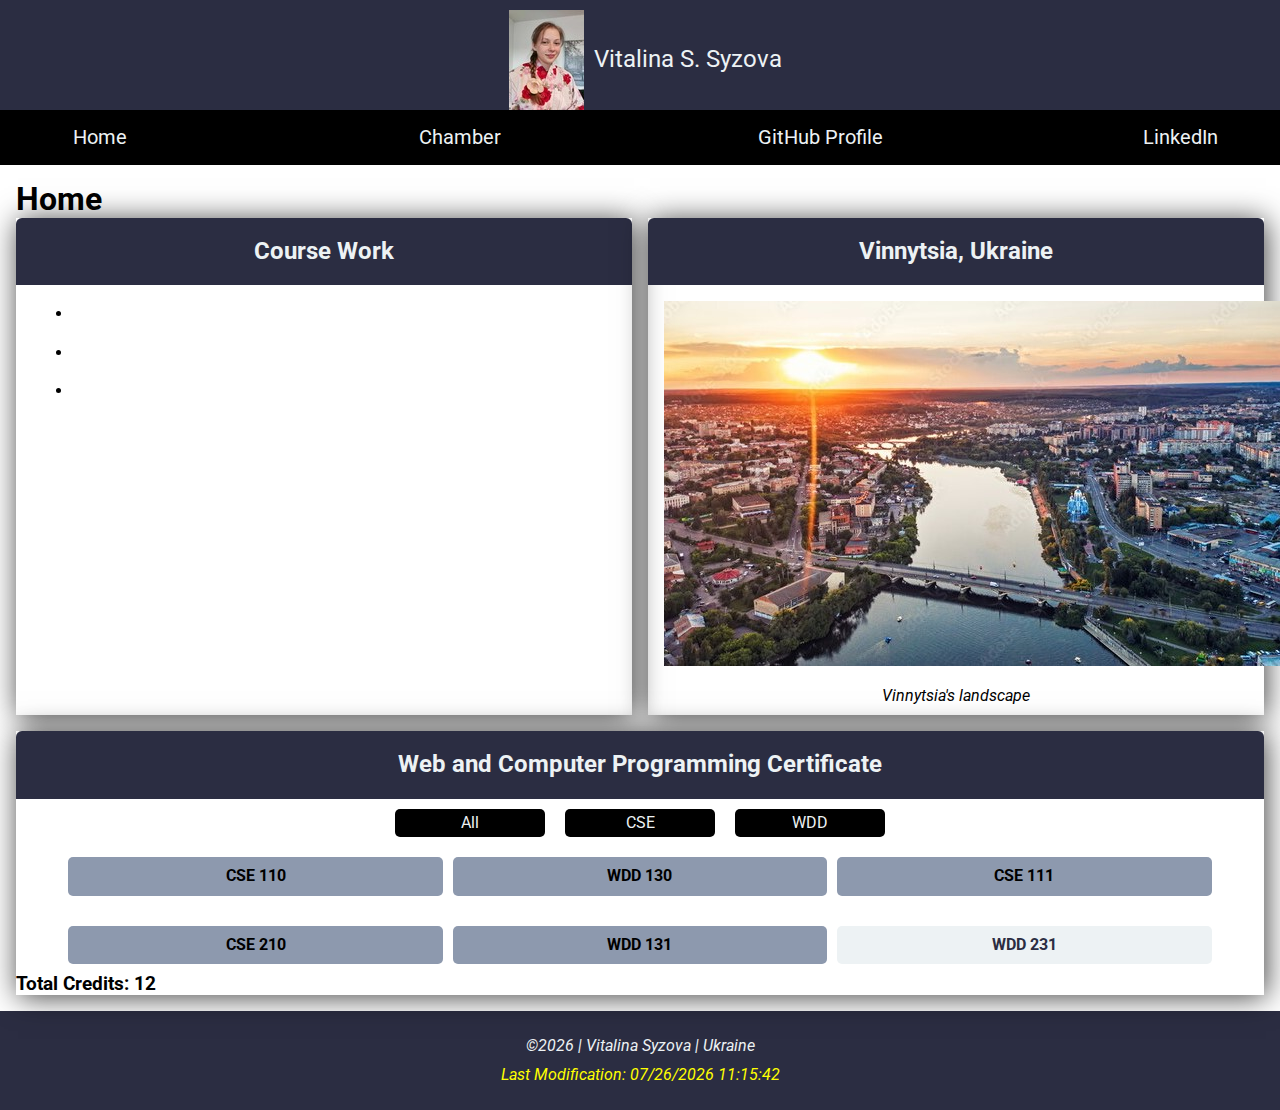
<file: index.html>
<!DOCTYPE html>
<html lang="en">
<head>
    <meta charset="UTF-8">
    <meta name="viewport" content="width=device-width, initial-scale=1.0">
    <meta name="description" content="WDD 231 - Course Home Page">
    <meta name="author" content="Vitalina Syzova">
    <meta property="og:title" content="Course Home Page">
    <meta property="og:type" content="website">
    <meta property="og:image" content="https://upload.wikimedia.org/wikipedia/commons/e/e5/Water_tower_%28belfry%29.jpg">
    <meta property="og:url" content="https://quka-cide.github.io/wdd231/
    ">
    <title>Course Home Page</title>
    <link rel="preconnect" href="https://fonts.googleapis.com">
    <link rel="preconnect" href="https://fonts.gstatic.com" crossorigin>
    <link href="https://fonts.googleapis.com/css2?family=Roboto:ital,wght@0,100..900;1,100..900&display=swap" rel="stylesheet">
    <link rel="stylesheet" href="./styles/normalize.css">
    <link rel="stylesheet" href="./styles/small.css">
    <link rel="stylesheet" href="./styles/larger.css">
    <link rel="icon" href="favicon.ico">
    <script src="./scripts/course.js" defer></script>
    <script src="./scripts/date.js" defer></script>
    <script src="./scripts/navigation.js" defer></script>
</head>
<body>
    <header>
        <div class="logo">
            <img src="./images/my_image.jpg" alt="Vitalina Syzova's photo">
            <span>Vitalina S. Syzova</span>
        </div>
            <button id="menu" aria-label="Open menu"></button>
        <nav>
            <ul class="navigation">
                <li><a href="index.html">Home</a></li>
                <li><a href="#">Chamber</a></li>
                <li><a href="https://github.com/quka-cide">GitHub Profile</a></li>
                <li><a href="https://www.linkedin.com/in/vitalina-sizova/">LinkedIn</a></li>
            </ul>
        </nav>
    </header>
    <main>
        <h1>Home</h1>
        <div class="grid">
            <section>
                <h2>Course Work</h2>
                <ul>
                    <li></li>
                    <li></li>
                    <li></li>
                </ul>
            </section>
            <section>
                <h2>Vinnytsia, Ukraine</h2>
                <picture>
                    <source media="(min-width:650px)" srcset="./images/vinnytsia.jpg">
                    <source media="(min-width:465px)" srcset="./images/vinnytsia_small.webp">
                    <img src="./images/vinnytsia.jpg" alt="Vinnytsia's landscape" style="width:auto;">
                </picture>
                <p>Vinnytsia's landscape</p>
            </section>
            <section>
                <h2>Web and Computer Programming Certificate</h2>
                <div class="buttons">
                    <button class="choice_btn" id="all">All</button>
                    <button class="choice_btn" id="cse">CSE</button>
                    <button class="choice_btn" id="wdd">WDD</button>
                </div>
                <div id="courses"></div>
                <h3 id="total_credits">Total Credits: 0</h3>
                <dialog id="course_details"></dialog>
            </section>
        </div>
    </main>
        <footer>
            <p>&copy;<span id="currentyear"></span> | Vitalina Syzova | Ukraine</p>
            <p id="lastModified"></p>
        </footer>
</body>
</html>
</file>
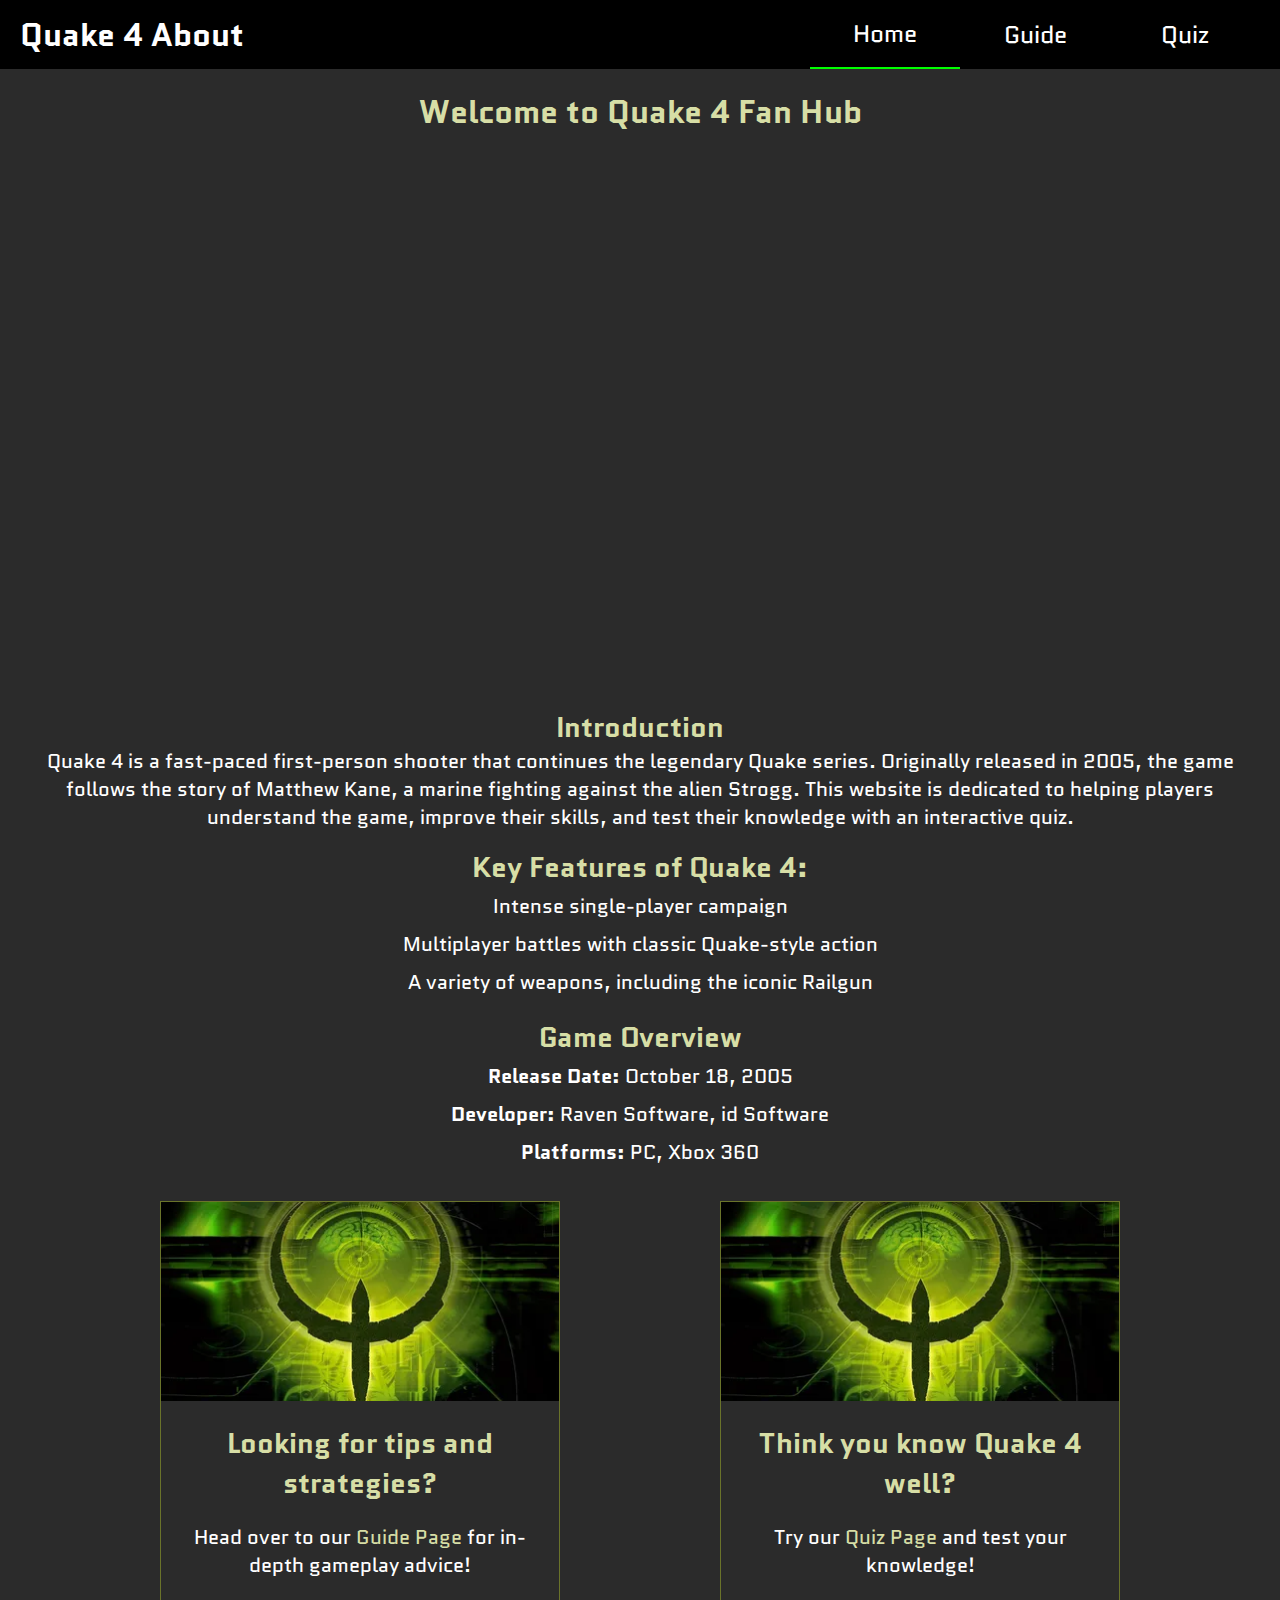
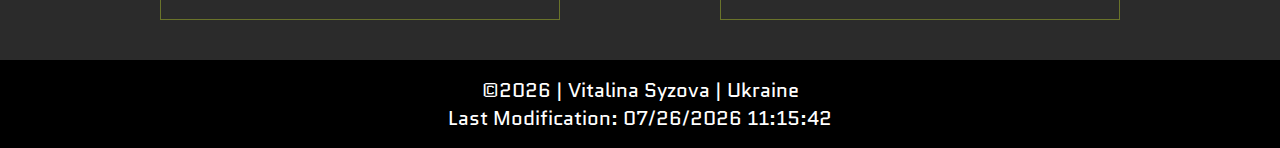
<file: project/index.html>
<!DOCTYPE html>
<html lang="en">
<head>
    <meta charset="UTF-8">
    <meta name="viewport" content="width=device-width, initial-scale=1.0">
    <meta name="description" content="WDD 231 | Final project Home page">
    <meta name="author" content="Vitalina Syzova">
    <meta property="og:title" content="Quake4 About">
    <meta property="og:type" content="website">
    <meta property="og:image" content="./image/quake4logo.webp">
    <meta property="og:url" content="https://quka-cide.github.io/wdd231/project/index.html">
    <title>Quake4 About</title>
    <link rel="icon" href="./images/favicon.ico">
    <link rel="preconnect" href="https://fonts.googleapis.com">
    <link rel="preconnect" href="https://fonts.gstatic.com" crossorigin>   
    <link href="https://fonts.googleapis.com/css2?family=Quantico:ital,wght@0,400;0,700;1,400;1,700&display=swap" rel="stylesheet">
    <link rel="stylesheet" href="./styles/index.css">
</head>
<body>
    <header>
        <h1>Quake 4 About</h1>
        <button id="menu"></button>
        <nav>
            <ul class="navigation">
                <li class="active"><a href="index.html">Home</a></li>
                <li><a href="guide.html">Guide</a></li>
                <li><a href="quiz.html">Quiz</a></li>
            </ul>
        </nav>
    </header>
    <main>
        <h2>Welcome to Quake 4 Fan Hub</h2>
        <iframe width="560" height="315" src="https://www.youtube-nocookie.com/embed/jHkjMqZJGuU?si=z0nY_CAEqLxWj4Zl" loading="lazy" title="YouTube video player" allow="accelerometer; autoplay; clipboard-write; encrypted-media; gyroscope; picture-in-picture; web-share" referrerpolicy="strict-origin-when-cross-origin" allowfullscreen></iframe>
            <h3>Introduction</h3>
            <p>Quake 4 is a fast-paced first-person shooter that continues the legendary Quake series. Originally released in 2005, the game follows the story of Matthew Kane, a marine fighting against the alien Strogg. This website is dedicated to helping players understand the game, improve their skills, and test their knowledge with an interactive quiz.</p>
        <h3> Key Features of Quake 4:</h3>
        <ul>
            <li>Intense single-player campaign</li>
            <li>Multiplayer battles with classic Quake-style action</li>
            <li>A variety of weapons, including the iconic Railgun</li>
        </ul>
        <h3>Game Overview</h3>
        <ul>
            <li><span class="label">Release Date:</span> October 18, 2005</li>
            <li><span class="label">Developer:</span> Raven Software, id Software</li>
            <li><span class="label">Platforms:</span> PC, Xbox 360</li>
            <li></li>
        </ul>
        <div class="cards">
            <div class="card">
                <img src="./images/quake4logo.webp" alt="quake 4 logo">
                <h3>Looking for tips and strategies?</h3>
                <p>Head over to our <a href="guide.html">Guide Page</a> for in-depth gameplay advice!</p>
            </div>
            <div class="card">
                <img src="./images/quake4logo.webp" alt="quake 4 logo">
                <h3>Think you know Quake 4 well?</h3>
                <p>Try our <a href="quiz.html">Quiz Page</a> and test your knowledge!</p>
            </div>
        </div>
    </main>
    <footer>
        <p>&copy;<span id="currentyear"></span> | Vitalina Syzova | Ukraine</p>
        <p id="lastModified"></p>
    </footer>
    <script src="./scripts/index.js"></script>
</body>
</html>
</file>
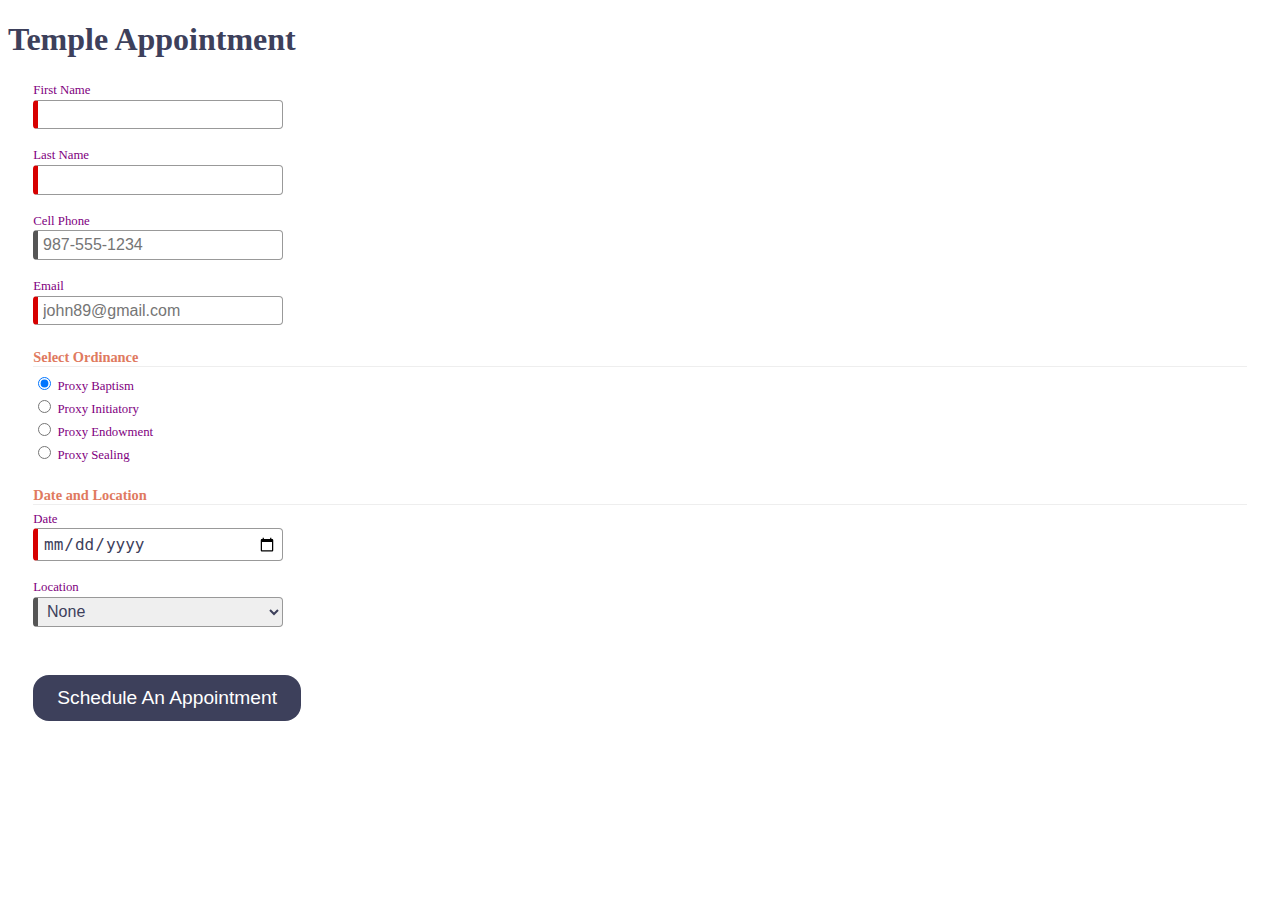
<file: week04/startHere/index.html>
<!DOCTYPE html>
<html lang="en">

<head>
  <meta charset="UTF-8">
  <meta name="viewport" content="width=device-width, initial-scale=1.0">
  <meta name="description" content="Web Lab Start File">
  <meta name="author" content="Paul Cheney">

  <link rel="stylesheet" href="styles/small.css">
  <link rel="stylesheet" href="styles/large.css">

  <title>Web Lab Start File</title>
</head>

<body>

  <main>
    <h1>Temple Appointment</h1>

    <form method="GET" action="thanks.html" class="designOne">
      <label>First Name <input type="text" name="first" required autocomplete="given-name" title="Your First Name"></label>
        <label>Last Name <input type="text" name="last" required autocomplete="family-name" title="Your Last Name"></label>
        <label>Cell Phone <input type="tel" name="phone"  autocomplete="tel" title="A Phone Number with dashes" placeholder="987-555-1234" ></label>
        <label>Email <input type="email" name="email" required placeholder="john89@gmail.com"  title="Your Email" autocomplete="email"></label>
  

        <h3>Select Ordinance</h3>
        <label><input type="radio" name="ordinance" value="Baptism" checked> Proxy Baptism</label>
        <label><input type="radio" name="ordinance" value="Initiatory"> Proxy Initiatory</label>
        <label><input type="radio" name="ordinance" value="Endowment"> Proxy Endowment</label>
        <label><input type="radio" name="ordinance" value="Sealing"> Proxy Sealing</label>

        
        <h3>Date and Location</h3>
        <label>Date <input type="date" name="date" required></label>

        <label>Location
          <select name="location" required>
            <option value="">None</option>
            <option value="Payson">Payson</option>
            <option value="Orem">Orem</option>
            <option value="Provo City Center">Provo City Center</option>
        </label>

        <input type="submit" value="Schedule An Appointment">
    </form>

    
  </main>

</body>
</html>
</file>
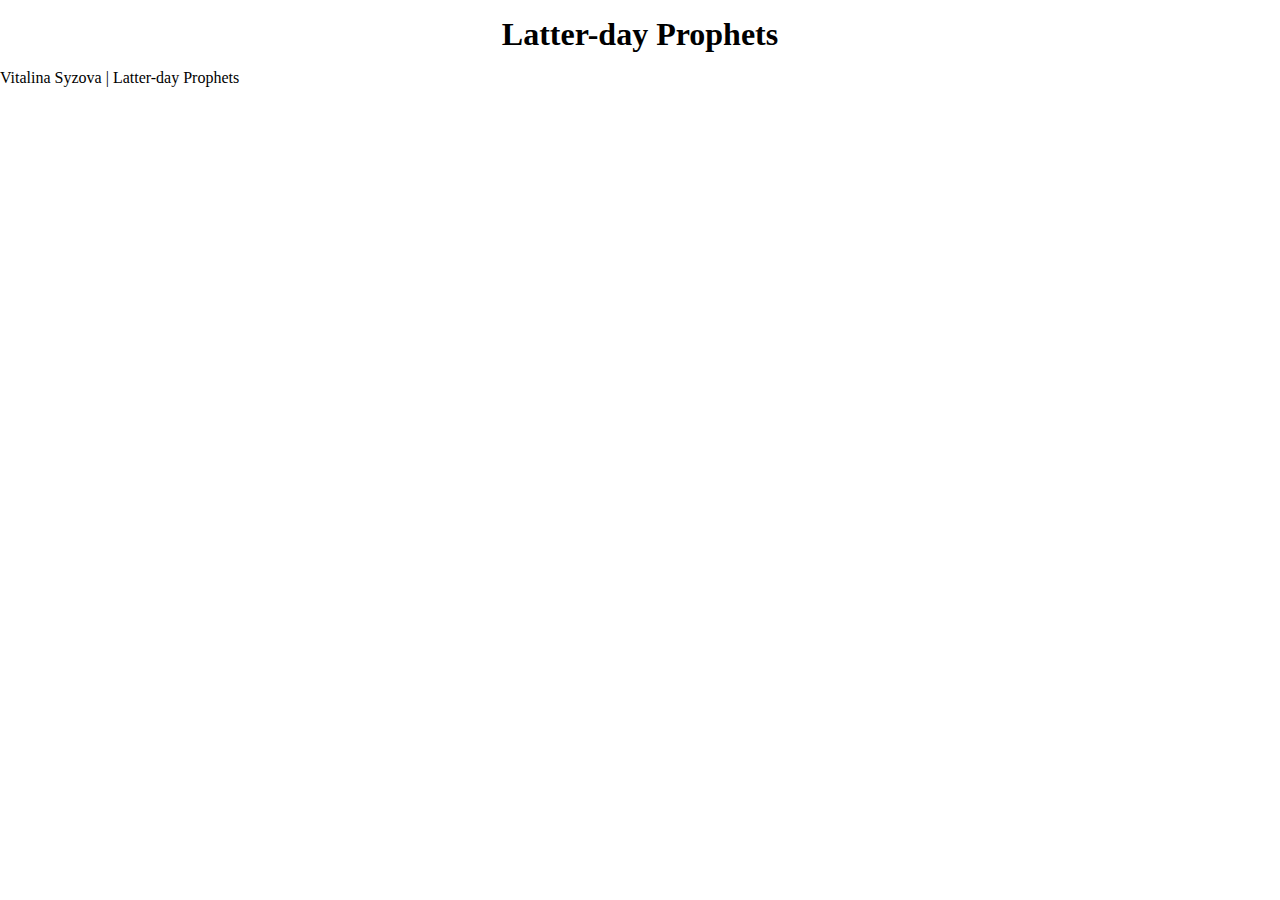
<file: prophets.html>
<!DOCTYPE html>
<html lang="en">
<head>
    <meta charset="UTF-8">
    <meta name="viewport" content="width=device-width, initial-scale=1.0">
    <title>Latter-Day Prophets</title>
    <link rel="stylesheet" href="./styles/prophets.css">
</head>
<body>
    <header>
        <h1>Latter-day Prophets</h1>
      </header>
      <main>
        <div id="cards"></div>
      </main>
      <footer>
        Vitalina Syzova | Latter-day Prophets
      </footer>
      <script src="./scripts/prophets.js"></script>
</body>
</html>
</file>
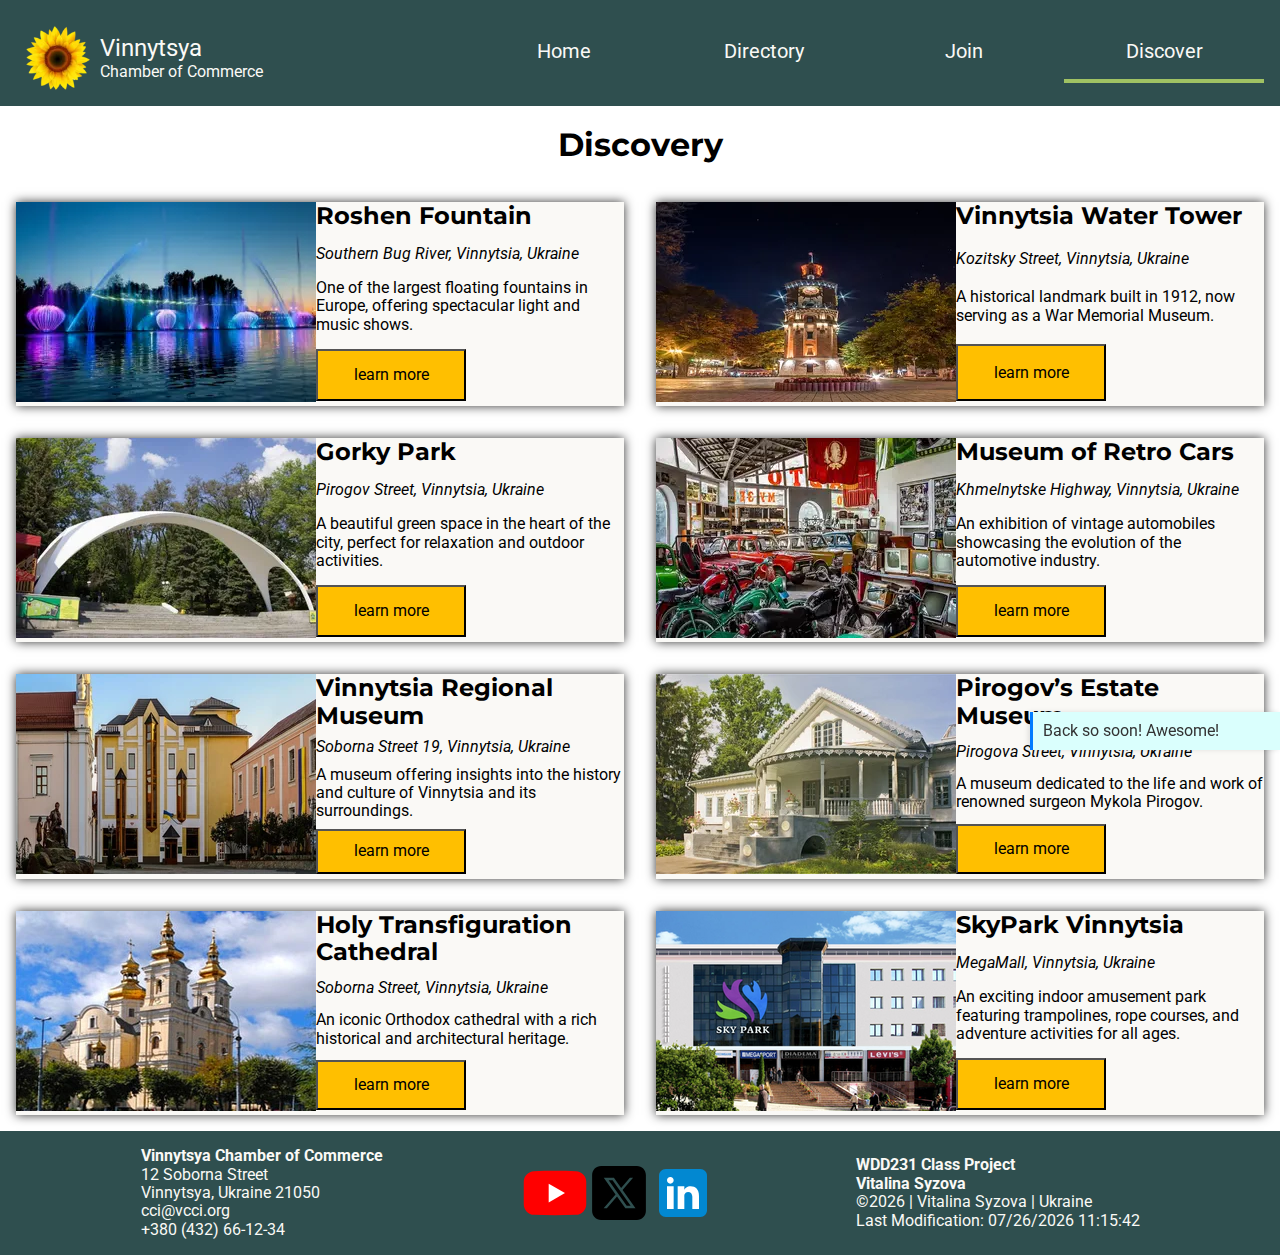
<file: chamber/discover.html>
<!DOCTYPE html>
<html lang="en">
<head>
    <meta charset="UTF-8">
    <meta name="viewport" content="width=device-width, initial-scale=1.0">
    <meta name="description" content="WDD 231 | Chamber Home Page">
    <meta name="author" content="Vitalina Syzova">
    <meta property="og:title" content="Chamber of Commerce Home page">
    <meta property="og:type" content="website">
    <meta property="og:image" content="https://media.istockphoto.com/id/171299542/photo/a-chamber-of-commerce-grave-style-sign.jpg?s=612x612&w=0&k=20&c=YtxMrhuG8-2vYP1sNPR72WZgdbgIcpU3IdLcVrImfz0=">
    <meta property="og:url" content="https://quka-cide.github.io/wdd231/chamber/index.html">
    <title>Chamber of Commerce Home Page</title>
    <link rel="icon" href="./images/favicon.ico">
    <link rel="preconnect" href="https://fonts.googleapis.com">
    <link rel="preconnect" href="https://fonts.gstatic.com" crossorigin>
    <link href="https://fonts.googleapis.com/css2?family=Montserrat:ital,wght@0,100..900;1,100..900&family=Roboto:ital,wght@0,100..900;1,100..900&display=swap" rel="stylesheet">
    <link rel="stylesheet" href="./styles/normalize.css">
    <link rel="stylesheet" href="./styles/default.css">
    <link rel="stylesheet" href="./styles/discover.css">
    <script src="./scripts/default.js" defer></script>
    <script src="./scripts/discover.js" defer></script>
</head>
<body>
    <header>
        <div class="logo">
            <img src="./images/sun_flower_logo.webp" alt="logo image">
            <div class="name">
                <div class="title">Vinnytsya</div>
                <div>Chamber of Commerce</div>
            </div>
        </div>
        <button id="menu" aria-label="Open menu"></button>
        <nav id="navigation">
            <ul class="nav_links">
                <li><a href="index.html">Home</a></li>
                <li><a href="directory.html">Directory</a></li>
                <li><a href="join.html">Join</a></li>
                <li class="active"><a href="discover.html">Discover</a></li>
            </ul>
        </nav>
    </header>
    <main>
        <h1>Discovery</h1>
        <div id="cards"></div>
        <aside id="sidebar-message" class="sidebar"></aside>
    </main>
    <footer>
        <div>
            <p class="">Vinnytsya Chamber of Commerce</p>
            <p>12 Soborna Street<br>
                Vinnytsya, Ukraine 21050</p>
            <p>cci@vcci.org</p>
            <p>+380 (432) 66-12-34</p>
        </div>
        <div class="social-icons">
            <img src="./images/youtube_logo_icon.svg" alt="YouTube" width="64" height="64">
            <img src="./images/icon-twitter.svg" alt="Twitter" width="64" height="64">
            <img src="./images/icon-linkedin.svg" alt="LinkedIn" width="64" height="64">
        </div>
        <div>
            <div class="project-info">
                <p>WDD231 Class Project<br>
                Vitalina Syzova</p>
            </div>
            <p>&copy;<span id="currentyear"></span> | Vitalina Syzova | Ukraine</p>
            <p id="lastModified"></p>
        </div>
    </footer>
</body>
</html>
</file>
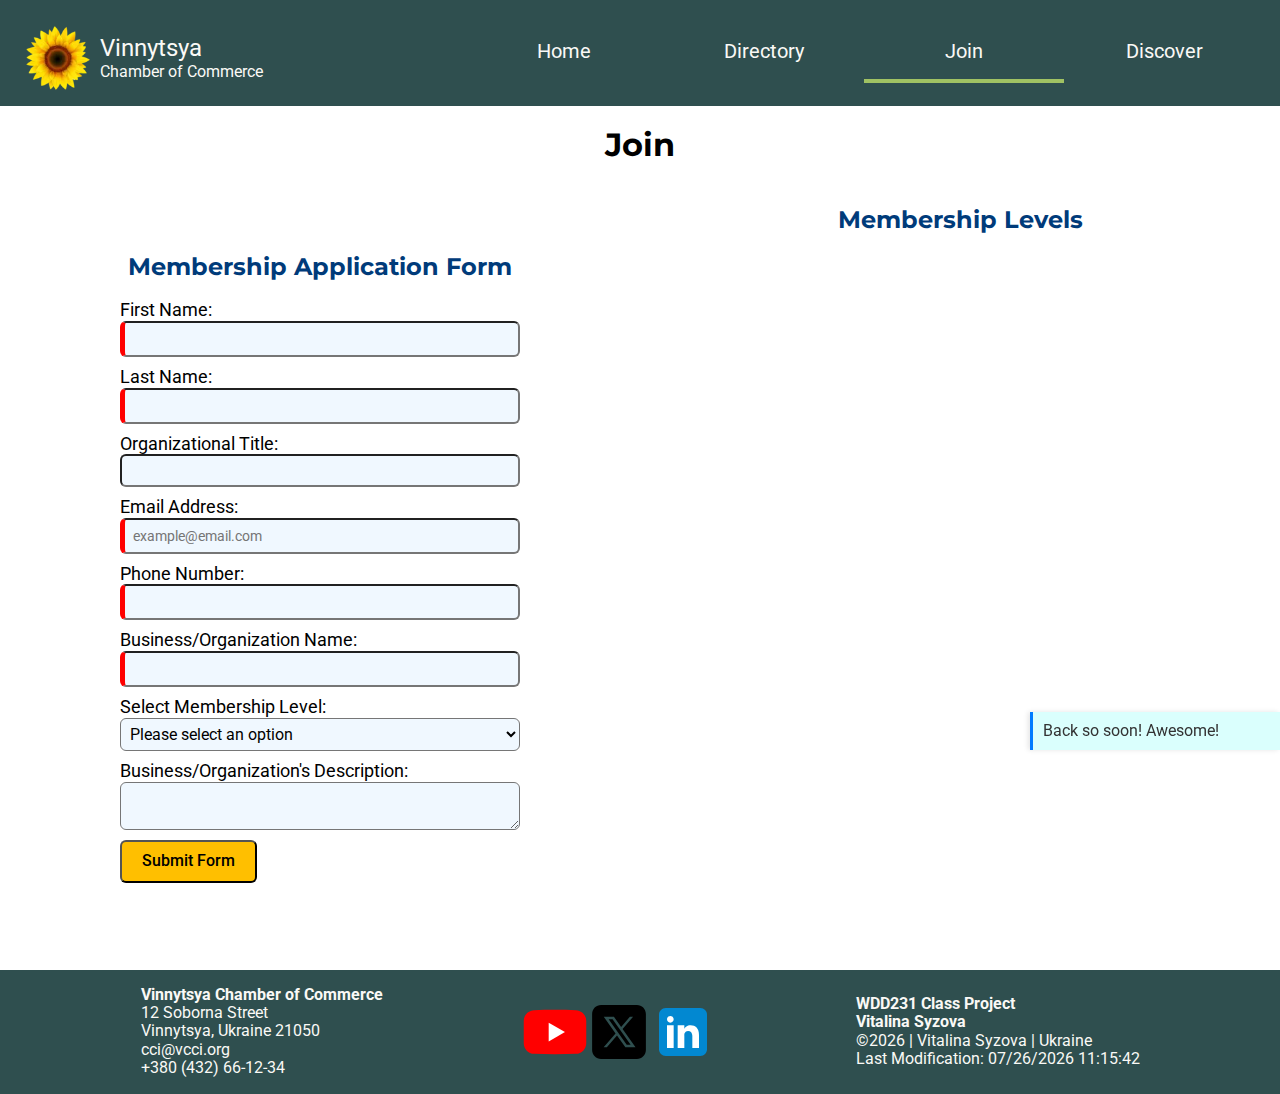
<file: chamber/join.html>
<!DOCTYPE html>
<html lang="en">
<head>
    <meta charset="UTF-8">
    <meta name="viewport" content="width=device-width, initial-scale=1.0">
    <meta name="description" content="WDD 231 | Chamber Join Page">
    <meta name="author" content="Vitalina Syzova">
    <meta property="og:title" content="Chamber of Commerce Join page">
    <meta property="og:type" content="website">
    <meta property="og:image" content="https://media.istockphoto.com/id/171299542/photo/a-chamber-of-commerce-grave-style-sign.jpg?s=612x612&w=0&k=20&c=YtxMrhuG8-2vYP1sNPR72WZgdbgIcpU3IdLcVrImfz0=">
    <meta property="og:url" content="https://quka-cide.github.io/wdd231/chamber/join.html">
    <title>Chamber of Commerce Join Page</title>
    <link rel="icon" href="./images/favicon.ico">
    <link rel="preconnect" href="https://fonts.googleapis.com">
    <link rel="preconnect" href="https://fonts.gstatic.com" crossorigin>
    <link href="https://fonts.googleapis.com/css2?family=Montserrat:ital,wght@0,100..900;1,100..900&family=Roboto:ital,wght@0,100..900;1,100..900&display=swap" rel="stylesheet">
    <link rel="stylesheet" href="./styles/normalize.css">
    <link rel="stylesheet" href="./styles/default.css">
    <link rel="stylesheet" href="./styles/join.css">
    <script src="./scripts/default.js" defer></script>
    <script src="./scripts/join.js" defer></script>
</head>
<body>
    <header>
        <div class="logo">
            <img src="./images/sun_flower_logo.webp" alt="logo image">
            <div class="name">
                <div class="title">Vinnytsya</div>
                <div>Chamber of Commerce</div>
            </div>
        </div>
        <button id="menu" aria-label="Open menu"></button>
        <nav id="navigation">
            <ul class="nav_links">
                <li><a href="index.html">Home</a></li>
                <li><a href="directory.html">Directory</a></li>
                <li class="active"><a href="join.html">Join</a></li>
                <li><a href="discover.html">Discover</a></li>
            </ul>
        </nav>
    </header>
    <main>
        <h1>Join</h1>
        <div class="form_container">
            <h2>Membership Application Form</h2>
            <form id='join_form' action="thankyou.html" method="GET">
                <label for="fname">First Name:</label>
                <input type="text" id="fname" name="fname" title="Enter your first name" required autocomplete="given-name" />   
                <label for="lname">Last Name:</label>
                <input type="text" id="lname" name="lname" title="Enter your last name" required autocomplete="family-name" />
                <label for="orgtitle">Organizational Title:</label>
                <input type="text" id="orgtitle" name="organizationTitle" title="Enter your organizational title (only letters, hyphens, and spaces, minimum 7 characters)" autocomplete="organization-title" pattern="^[A-Za-z\- ]{7,}$" />
                <label for="email">Email Address:</label>
                <input type="email" id="email" name="email" title="Enter your email address" required autocomplete="email" placeholder="example@email.com" />
                <label for="phone">Phone Number:</label>
                <input type="tel" id="phone" name="phone" title="Enter your mobile phone number" required autocomplete="tel" />
                <label for="org-name">Business/Organization Name:</label>
                <input type="text" id="org-name" name="organizationName" title="Enter the name of your business or organization" autocomplete="organization" required />
                <label for="membership-level">Select Membership Level:</label>
                <select id="membership-level" name="membershipLevel" required>
                    <option value="" selected>Please select an option</option>
                    <option value="NP">NP Membership (Non-Profit, No Fee)</option>
                    <option value="Bronze">Bronze Membership</option>
                    <option value="Silver">Silver Membership</option>
                    <option value="Gold">Gold Membership</option>
                </select>
                <label for="desc">Business/Organization's Description:</label>
                <textarea name="description" id="desc" title="Enter your business/organization's description"></textarea>
                <input type="hidden" id="timestamp" name="timestamp" value="" />
                <button type="submit" id="submit-button">Submit Form</button>
            </form>
        </div>
        
        <div class="membership-cards">
            <h2>Membership Levels</h2>
            <div class="card">
              <h3>NP Membership</h3>
              <p>Non-Profit, No Fee</p>
              <button class="open-dialog" data-dialog="np-dialog">More Info</button>
            </div>
            <div class="card">
              <h3>Bronze Membership</h3>
              <p>Basic level with minimal perks</p>
              <button class="open-dialog" data-dialog="bronze-dialog">More Info</button>
            </div>
            <div class="card">
              <h3>Silver Membership</h3>
              <p>Intermediate level with extra benefits</p>
              <button class="open-dialog" data-dialog="silver-dialog">More Info</button>
            </div>
            <div class="card">
              <h3>Gold Membership</h3>
              <p>Premium level with all benefits</p>
              <button class="open-dialog" data-dialog="gold-dialog">More Info</button>
            </div>
        </div>
        <dialog id="np-dialog">
          <h2>NP Membership Benefits</h2>
          <ul>
            <li>Access to community events</li>
            <li>Listing on the website</li>
            <li>Monthly newsletter</li>
            <li>No cost for membership</li>
          </ul>
          <button class="close-dialog">Close</button>
        </dialog>
        <dialog id="bronze-dialog">
          <h2>Bronze Membership Benefits</h2>
          <ul>
            <li>Access to all community events</li>
            <li>Spotlight position on homepage</li>
            <li>Discounts on event tickets</li>
            <li>Training session access</li>
          </ul>
          <button class="close-dialog">Close</button>
        </dialog>
        <dialog id="silver-dialog">
          <h2>Silver Membership Benefits</h2>
          <ul>
            <li>Access to all community events</li>
            <li>Spotlight position on homepage</li>
            <li>Discounts on event tickets</li>
            <li>Exclusive training and workshops</li>
            <li>Featured spot in monthly newsletter</li>
          </ul>
          <button class="close-dialog">Close</button>
        </dialog>
        <dialog id="gold-dialog">
          <h2>Gold Membership Benefits</h2>
          <ul>
            <li>Access to all community events</li>
            <li>Prime spotlight position on homepage</li>
            <li>Exclusive event and training invitations</li>
            <li>Discounts on premium event tickets</li>
            <li>Monthly featured profile on homepage</li>
          </ul>
          <button class="close-dialog">Close</button>
        </dialog>
        <aside id="sidebar-message" class="sidebar"></aside>
    </main>
    <footer>
        <div>
            <p class="">Vinnytsya Chamber of Commerce</p>
            <p>12 Soborna Street<br>
                Vinnytsya, Ukraine 21050</p>
            <p>cci@vcci.org</p>
            <p>+380 (432) 66-12-34</p>
        </div>
        <div class="social-icons">
            <img src="./images/youtube_logo_icon.svg" alt="YouTube" width="64" height="64">
            <img src="./images/icon-twitter.svg" alt="Twitter" width="64" height="64">
            <img src="./images/icon-linkedin.svg" alt="LinkedIn" width="64" height="64">
        </div>
        <div>
            <div class="project-info">
                <p>WDD231 Class Project<br>
                Vitalina Syzova</p>
            </div>
            <p>&copy;<span id="currentyear"></span> | Vitalina Syzova | Ukraine</p>
            <p id="lastModified"></p>
        </div>
    </footer>
</body>
</html>
</file>
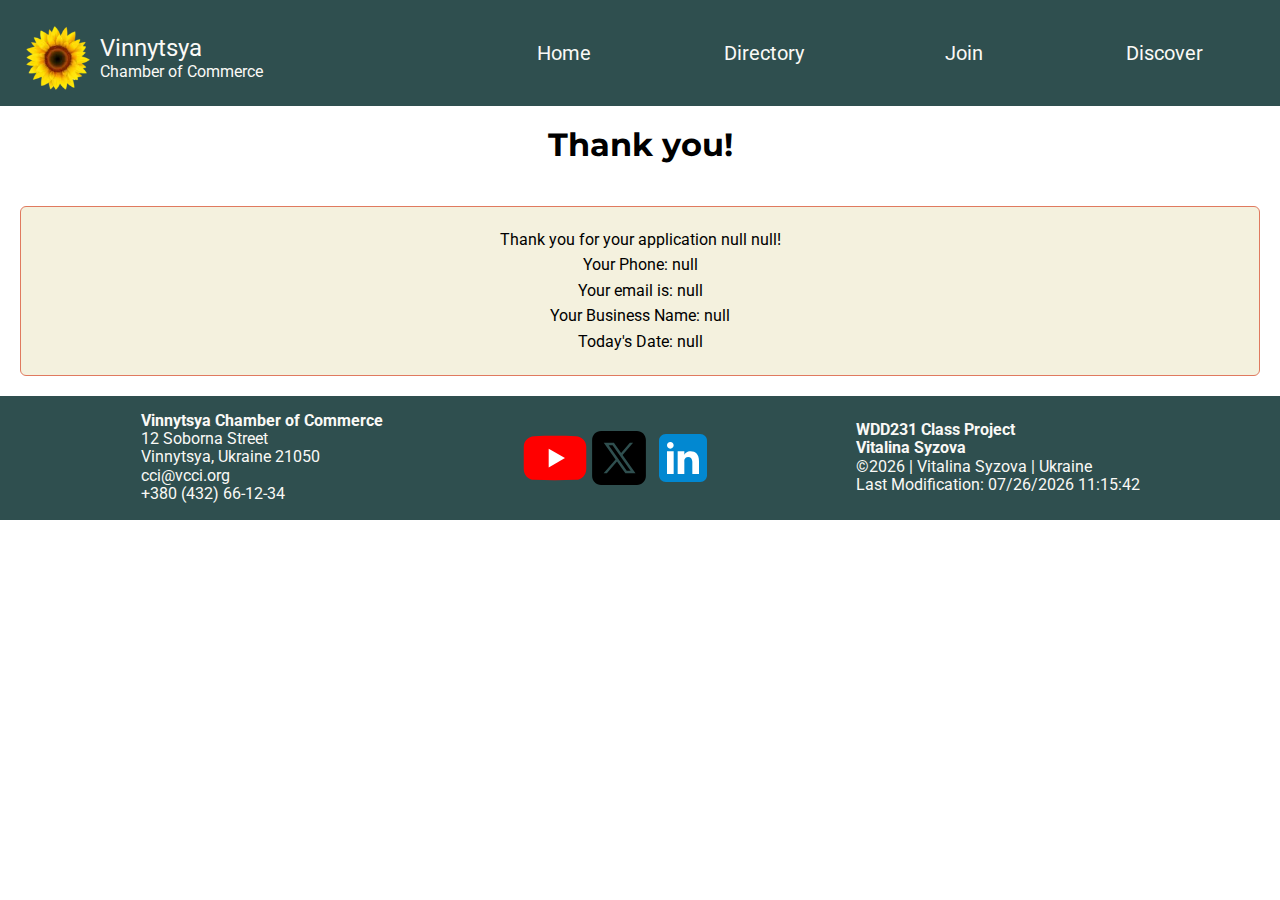
<file: chamber/thankyou.html>
<!DOCTYPE html>
<html lang="en">
<head>
    <meta charset="UTF-8">
    <meta name="viewport" content="width=device-width, initial-scale=1.0">
    <meta name="description" content="WDD 231 | Chamber Thanks Page">
    <meta name="author" content="Vitalina Syzova">
    <meta property="og:title" content="Chamber of Commerce Thanks page">
    <meta property="og:type" content="website">
    <meta property="og:image" content="https://media.istockphoto.com/id/171299542/photo/a-chamber-of-commerce-grave-style-sign.jpg?s=612x612&w=0&k=20&c=YtxMrhuG8-2vYP1sNPR72WZgdbgIcpU3IdLcVrImfz0=">
    <meta property="og:url" content="https://quka-cide.github.io/wdd231/chamber/index.html">
    <title>Chamber of Commerce Thanks Page</title>
    <link rel="icon" href="./images/favicon.ico">
    <link rel="preconnect" href="https://fonts.googleapis.com">
    <link rel="preconnect" href="https://fonts.gstatic.com" crossorigin>
    <link href="https://fonts.googleapis.com/css2?family=Montserrat:ital,wght@0,100..900;1,100..900&family=Roboto:ital,wght@0,100..900;1,100..900&display=swap" rel="stylesheet">
    <link rel="stylesheet" href="./styles/normalize.css">
    <link rel="stylesheet" href="./styles/default.css">
    <link rel="stylesheet" href="./styles/join.css">
    <script src="./scripts/default.js" defer></script>
    <script src="./scripts/join.js" defer></script>
</head>
<body>
    <header>
        <div class="logo">
            <img src="./images/sun_flower_logo.webp" alt="logo image">
            <div class="name">
                <div class="title">Vinnytsya</div>
                <div>Chamber of Commerce</div>
            </div>
        </div>
        <button id="menu" aria-label="Open menu"></button>
        <nav id="navigation">
            <ul class="nav_links">
                <li><a href="index.html">Home</a></li>
                <li><a href="directory.html">Directory</a></li>
                <li><a href="#">Join</a></li>
                <li><a href="#">Discover</a></li>
            </ul>
        </nav>
    </header>
    <main>
        <h1>Thank you!</h1>
        <div id="results"></div>
    </main>
    <footer>
        <div>
            <p class="">Vinnytsya Chamber of Commerce</p>
            <p>12 Soborna Street<br>
                Vinnytsya, Ukraine 21050</p>
            <p>cci@vcci.org</p>
            <p>+380 (432) 66-12-34</p>
        </div>
        <div class="social-icons">
            <img src="./images/youtube_logo_icon.svg" alt="YouTube" width="64" height="64">
            <img src="./images/icon-twitter.svg" alt="Twitter" width="64" height="64">
            <img src="./images/icon-linkedin.svg" alt="LinkedIn" width="64" height="64">
        </div>
        <div>
            <div class="project-info">
                <p>WDD231 Class Project<br>
                Vitalina Syzova</p>
            </div>
            <p>&copy;<span id="currentyear"></span> | Vitalina Syzova | Ukraine</p>
            <p id="lastModified"></p>
        </div>
    </footer>
</body>
</html>
</file>
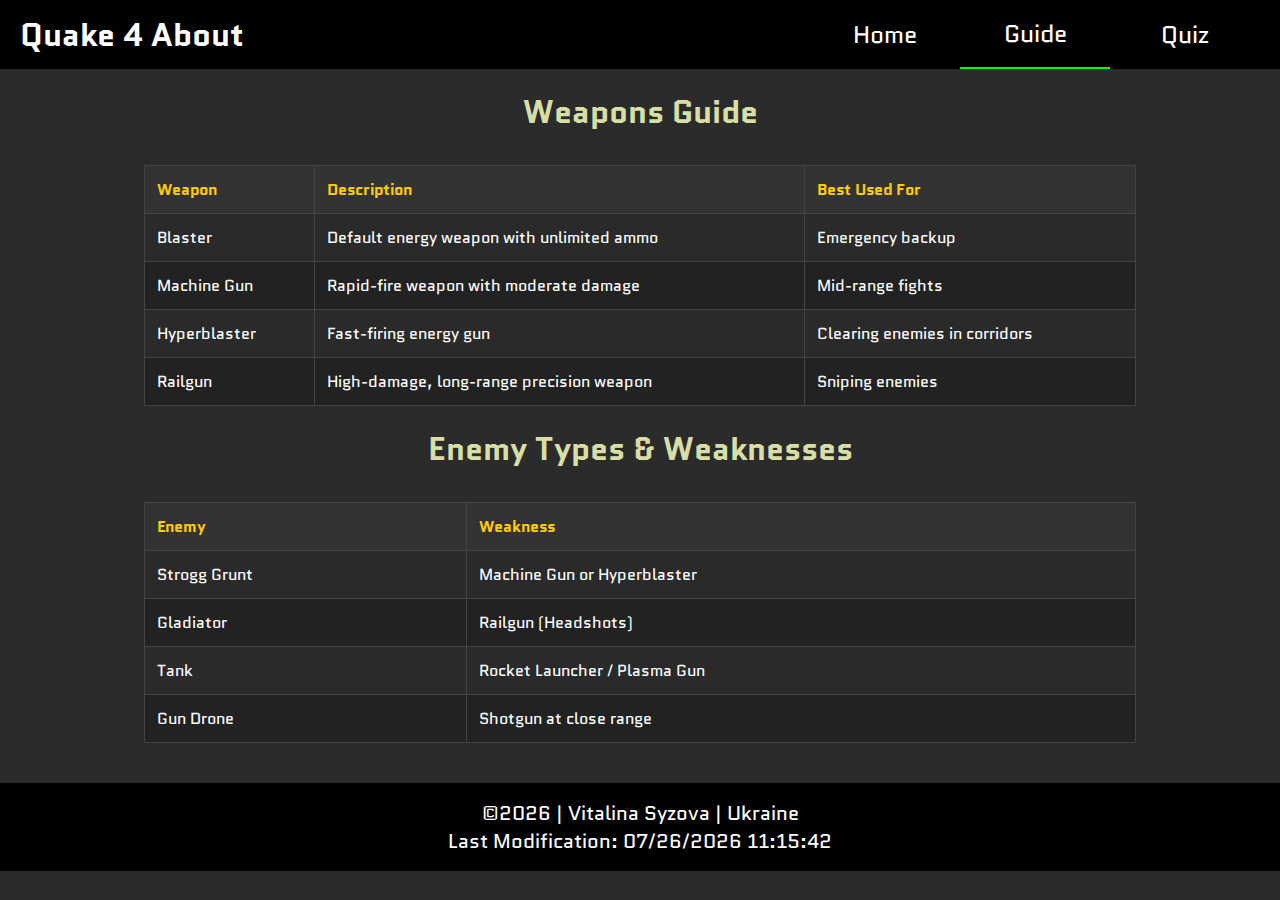
<file: project/guide.html>
<!DOCTYPE html>
<html lang="en">
<head>
    <meta charset="UTF-8">
    <meta name="viewport" content="width=device-width, initial-scale=1.0">
    <meta name="description" content="WDD 231 | Final project Guide page">
    <meta name="author" content="Vitalina Syzova">
    <meta property="og:title" content="Quake4 About Guide">
    <meta property="og:type" content="website">
    <meta property="og:image" content="./image/quake4logo.webp">
    <meta property="og:url" content="https://quka-cide.github.io/wdd231/project/guide.html">
    <title>Quake4 About Guide</title>
    <link rel="icon" href="./images/favicon.ico">
    <link rel="preconnect" href="https://fonts.googleapis.com">
    <link rel="preconnect" href="https://fonts.gstatic.com" crossorigin>   
    <link href="https://fonts.googleapis.com/css2?family=Quantico:ital,wght@0,400;0,700;1,400;1,700&display=swap" rel="stylesheet">
    <link rel="stylesheet" href="./styles/index.css">
</head>
<body>
    <header>
        <h1>Quake 4 About</h1>
        <button id="menu"></button>
        <nav>
            <ul class="navigation">
                <li><a href="index.html">Home</a></li>
                <li class="active" ><a href="guide.html">Guide</a></li>
                <li><a href="quiz.html">Quiz</a></li>
            </ul>
        </nav>
    </header>
    <main>
        <h2>Weapons Guide</h2>
    <div class="table-container">
        <table>
            <tr>
                <th>Weapon</th>
                <th>Description</th>
                <th>Best Used For</th>
            </tr>
            <tr>
                <td>Blaster</td>
                <td>Default energy weapon with unlimited ammo</td>
                <td>Emergency backup</td>
            </tr>
            <tr>
                <td>Machine Gun</td>
                <td>Rapid-fire weapon with moderate damage</td>
                <td>Mid-range fights</td>
            </tr>
            <tr>
                <td>Hyperblaster</td>
                <td>Fast-firing energy gun</td>
                <td>Clearing enemies in corridors</td>
            </tr>
            <tr>
                <td>Railgun</td>
                <td>High-damage, long-range precision weapon</td>
                <td>Sniping enemies</td>
            </tr>
        </table>
    </div>
    <h2>Enemy Types & Weaknesses</h2>
    <div class="table-container">
        <table>
            <tr>
                <th>Enemy</th>
                <th>Weakness</th>
            </tr>
            <tr>
                <td>Strogg Grunt</td>
                <td>Machine Gun or Hyperblaster</td>
            </tr>
            <tr>
                <td>Gladiator</td>
                <td>Railgun (Headshots)</td>
            </tr>
            <tr>
                <td>Tank</td>
                <td>Rocket Launcher / Plasma Gun</td>
            </tr>
            <tr>
                <td>Gun Drone</td>
                <td>Shotgun at close range</td>
            </tr>
        </table>
    </div>
    </main>
    <footer>
        <p>&copy;<span id="currentyear"></span> | Vitalina Syzova | Ukraine</p>
        <p id="lastModified"></p>
    </footer>
    <script src="./scripts/index.js"></script>
</body>
</html>
</file>
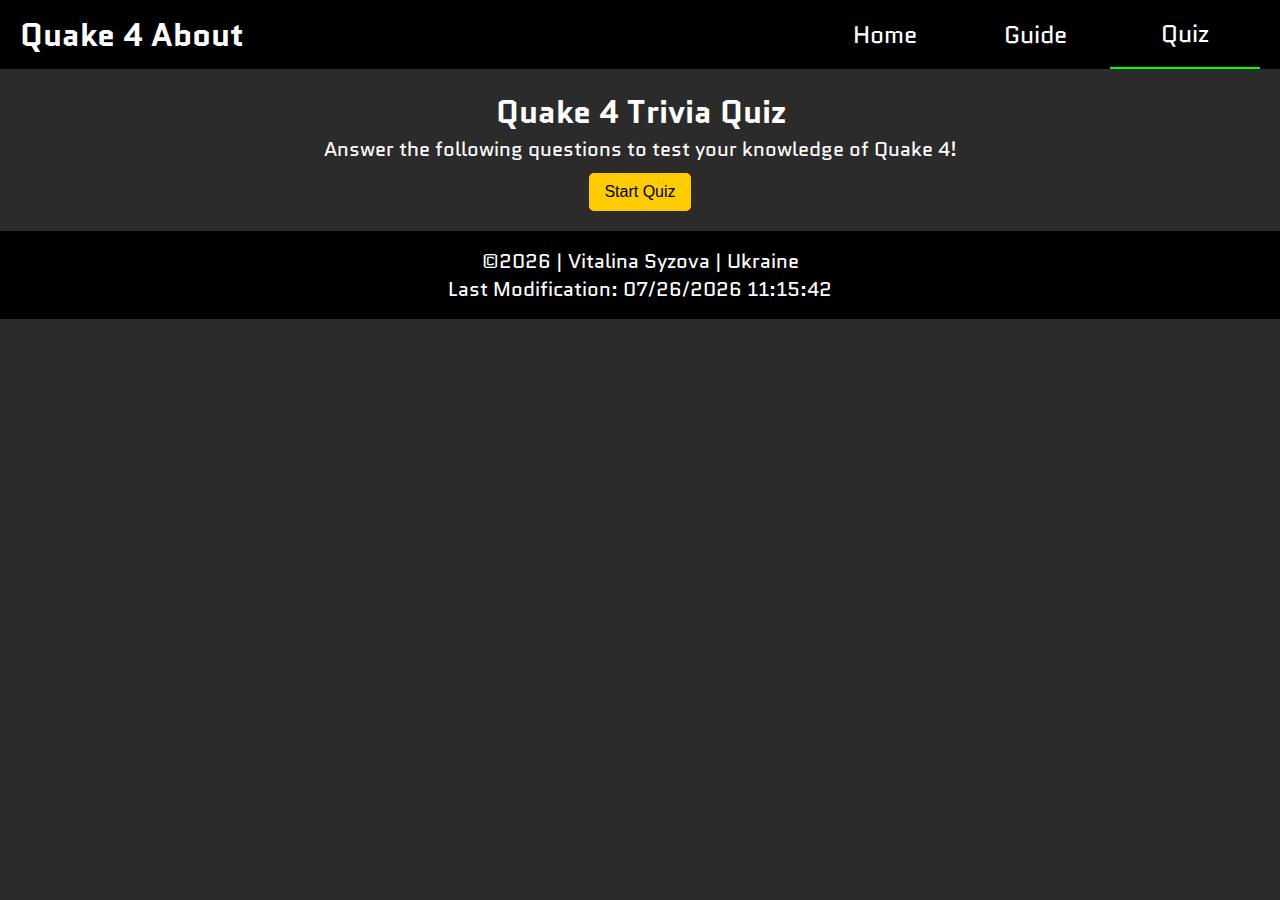
<file: project/quiz.html>
<!DOCTYPE html>
<html lang="en">
<head>
    <meta charset="UTF-8">
    <meta name="viewport" content="width=device-width, initial-scale=1.0">
    <meta name="description" content="WDD 231 | Final project Quiz oage">
    <meta name="author" content="Vitalina Syzova">
    <meta property="og:title" content="Quake4 About Quiz">
    <meta property="og:type" content="website">
    <meta property="og:image" content="./image/quake4logo.webp">
    <meta property="og:url" content="https://quka-cide.github.io/wdd231/project/quiz.html">
    <title>Quake4 About Quiz</title>
    <link rel="icon" href="./images/favicon.ico">
    <link rel="preconnect" href="https://fonts.googleapis.com">
    <link rel="preconnect" href="https://fonts.gstatic.com" crossorigin>   
    <link href="https://fonts.googleapis.com/css2?family=Quantico:ital,wght@0,400;0,700;1,400;1,700&display=swap" rel="stylesheet">
    <link rel="stylesheet" href="./styles/index.css">
</head>
<body>
    <header>
        <h1>Quake 4 About</h1>
        <button id="menu"></button>
        <nav>
            <ul class="navigation">
                <li><a href="index.html">Home</a></li>
                <li><a href="guide.html">Guide</a></li>
                <li class="active"><a href="quiz.html">Quiz</a></li>
            </ul>
        </nav>
    </header>
    <main>
        <h1>Quake 4 Trivia Quiz</h1>
        <p>Answer the following questions to test your knowledge of Quake 4!</p>

        <dialog id="startModal">
            <form id="startForm" method="dialog">
              <h2>Enter Your Name</h2>
              <label for="username">Name:</label>
              <input type="text" id="username" name="username" required>
              <div class="modal-actions">
                <button type="submit">Start</button>
                <button type="button" id="close-modal-btn">Cancel</button>
              </div>
            </form>
          </dialog>
          <button id="open-modal-btn" data-dialog="startModal">Start Quiz</button>
          
        <div id="quiz-container"></div>
        <button id="submit-btn">Submit Quiz</button>
        <p id="result"></p>
    </main>
    <footer>
        <p>&copy;<span id="currentyear"></span> | Vitalina Syzova | Ukraine</p>
        <p id="lastModified"></p>
    </footer>
    <script src="./scripts/index.js"></script>
    <script  src="./scripts/quiz.js" type="module"></script>
</body>
</html>
</file>
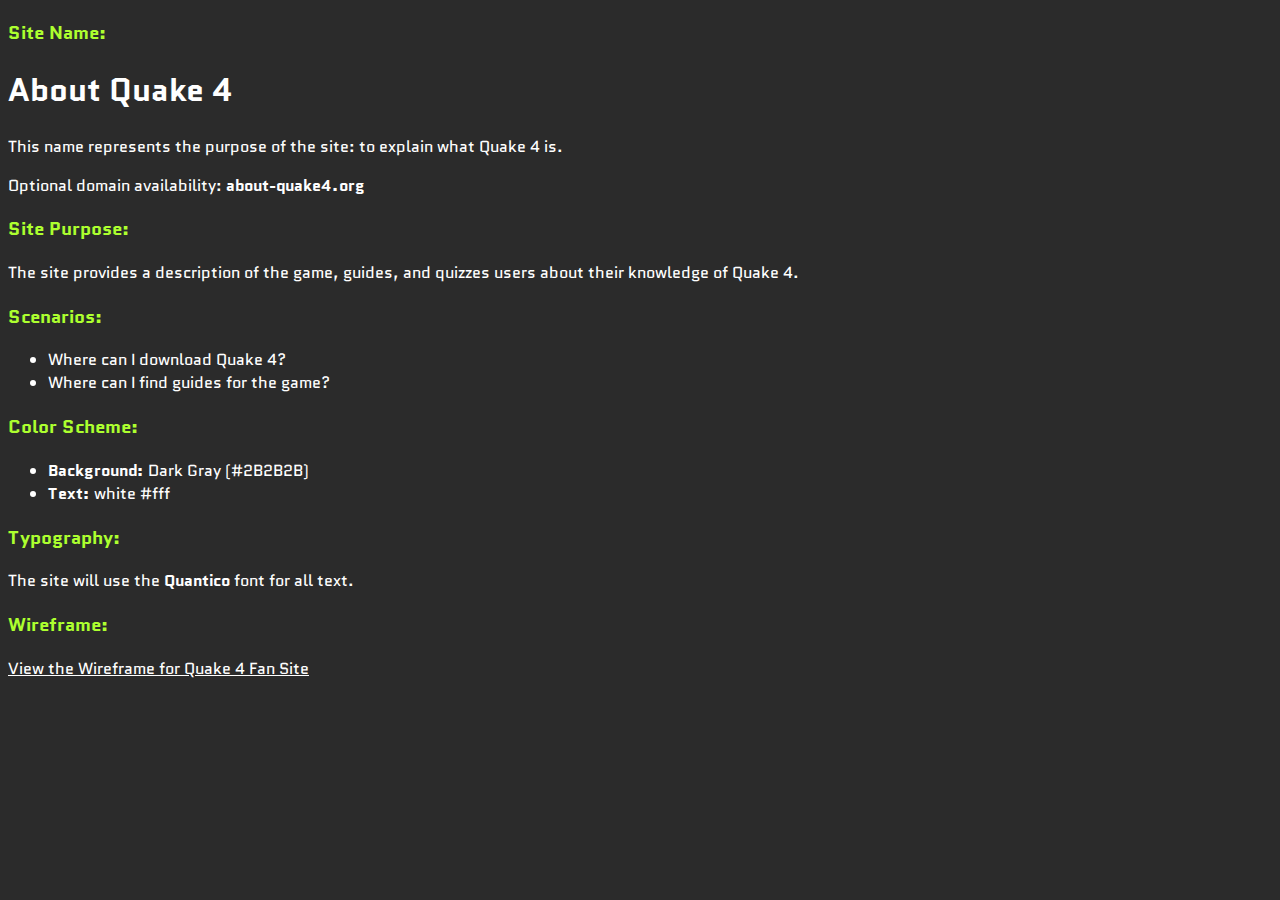
<file: project/siteplan.html>
<!DOCTYPE html>
<html lang="en">
<head>
    <meta charset="UTF-8">
    <meta name="viewport" content="width=device-width, initial-scale=1.0">
    <title>Quake 4 Site Plan</title>
    <link rel="stylesheet" href="./styles/siteplan.css">
    <link rel="preconnect" href="https://fonts.googleapis.com">
    <link rel="preconnect" href="https://fonts.gstatic.com" crossorigin>
    <link href="https://fonts.googleapis.com/css2?family=Quantico:ital,wght@0,400;0,700;1,400;1,700&display=swap" rel="stylesheet">
</head>
<body>
    <section>
        <h3 class="label">Site Name:</h3>
        <h1>About Quake 4</h1>
        <p>This name represents the purpose of the site: to explain what Quake 4 is.</p>
        <p>Optional domain availability: <strong>about-quake4.org</strong></p>
    </section>

    <section>
        <h3 class="label">Site Purpose:</h3>
        <p>The site provides a description of the game, guides, and quizzes users about their knowledge of Quake 4.</p>
    </section>

    <section>
        <h3 class="label">Scenarios:</h3>
        <ul>
            <li>Where can I download Quake 4?</li>
            <li>Where can I find guides for the game?</li>
        </ul>
    </section>

    <section>
        <h3 class="label">Color Scheme:</h3>
        <ul>
            <li><strong>Background:</strong> Dark Gray (#2B2B2B)</li>
            <li><strong>Text:</strong> white #fff</li>
        </ul>
    </section>

    <section>
        <h3 class="label">Typography:</h3>
        <p>The site will use the <strong>Quantico</strong> font for all text.</p>
    </section>

    <section>
        <h3 class="label">Wireframe:</h3>
        <a href="https://wireframe.cc/pro/pp/6edb77fcd861335" target="_blank">View the Wireframe for Quake 4 Fan Site</a>
    </section>
</body>
</html>
</file>
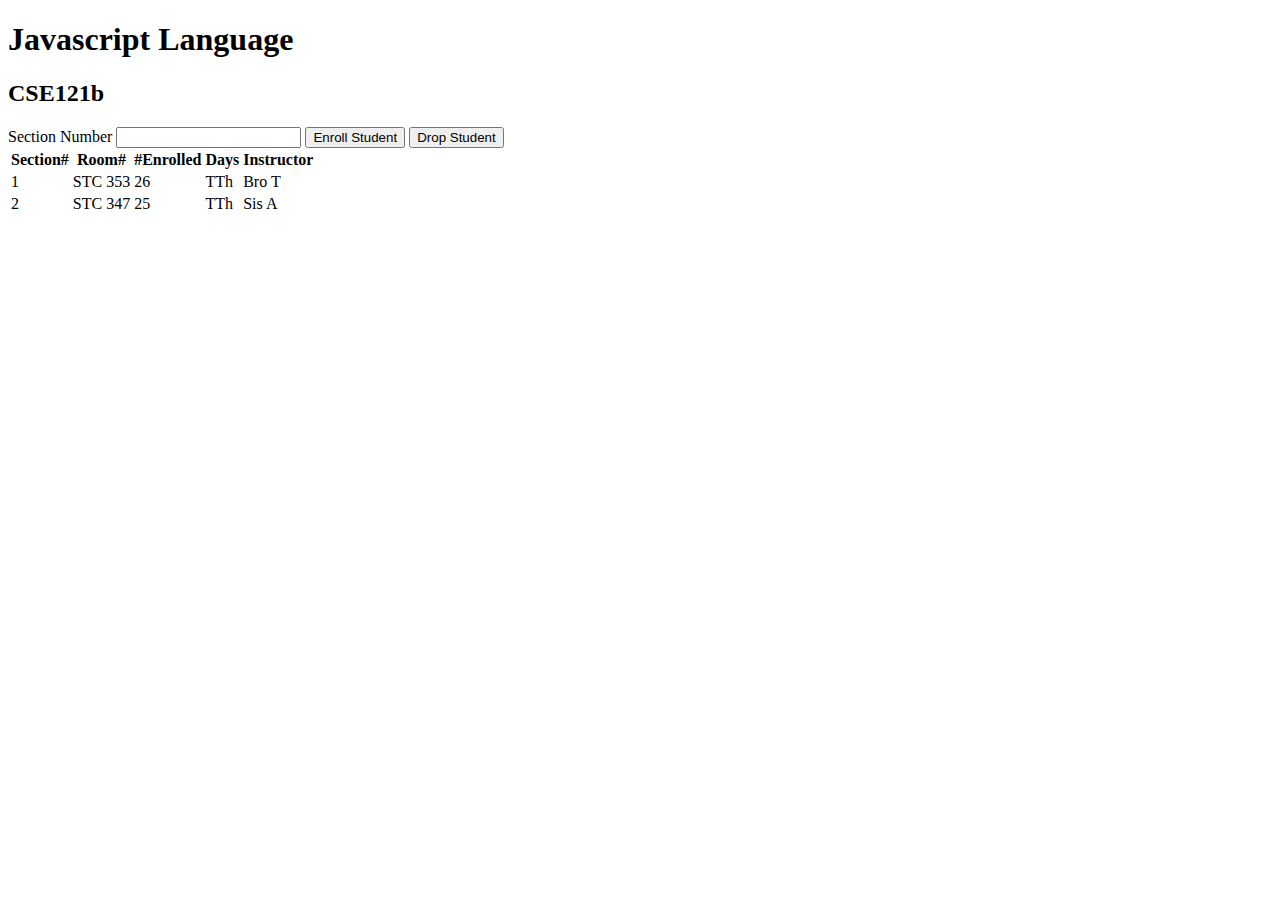
<file: week03/modules.html>
<!DOCTYPE html>
<html lang="en">
  <head>
    <meta charset="UTF-8" />
    <meta http-equiv="X-UA-Compatible" content="IE=edge" />
    <meta name="viewport" content="width=device-width, initial-scale=1.0" />
    <title>Courses and sections</title>
    <script src="./scripts/modules.js" type="module"></script>
  </head>
  <body>
    <h1 id="courseName"></h1>
    <h2 id="courseCode"></h2>
    <label for="sectionNumber">Section Number</label>
    <input id="sectionNumber" />
    <button id="enrollStudent">Enroll Student</button>
    <button id="dropStudent">Drop Student</button>

    <table>
      <thead>
        <tr>
          <th>Section#</th>
          <th>Room#</th>
          <th>#Enrolled</th>
          <th>Days</th>
          <th>Instructor</th>
        </tr>
      </thead>
      <tbody id="sections"></tbody>
    </table>
  </body>
</html>
</file>
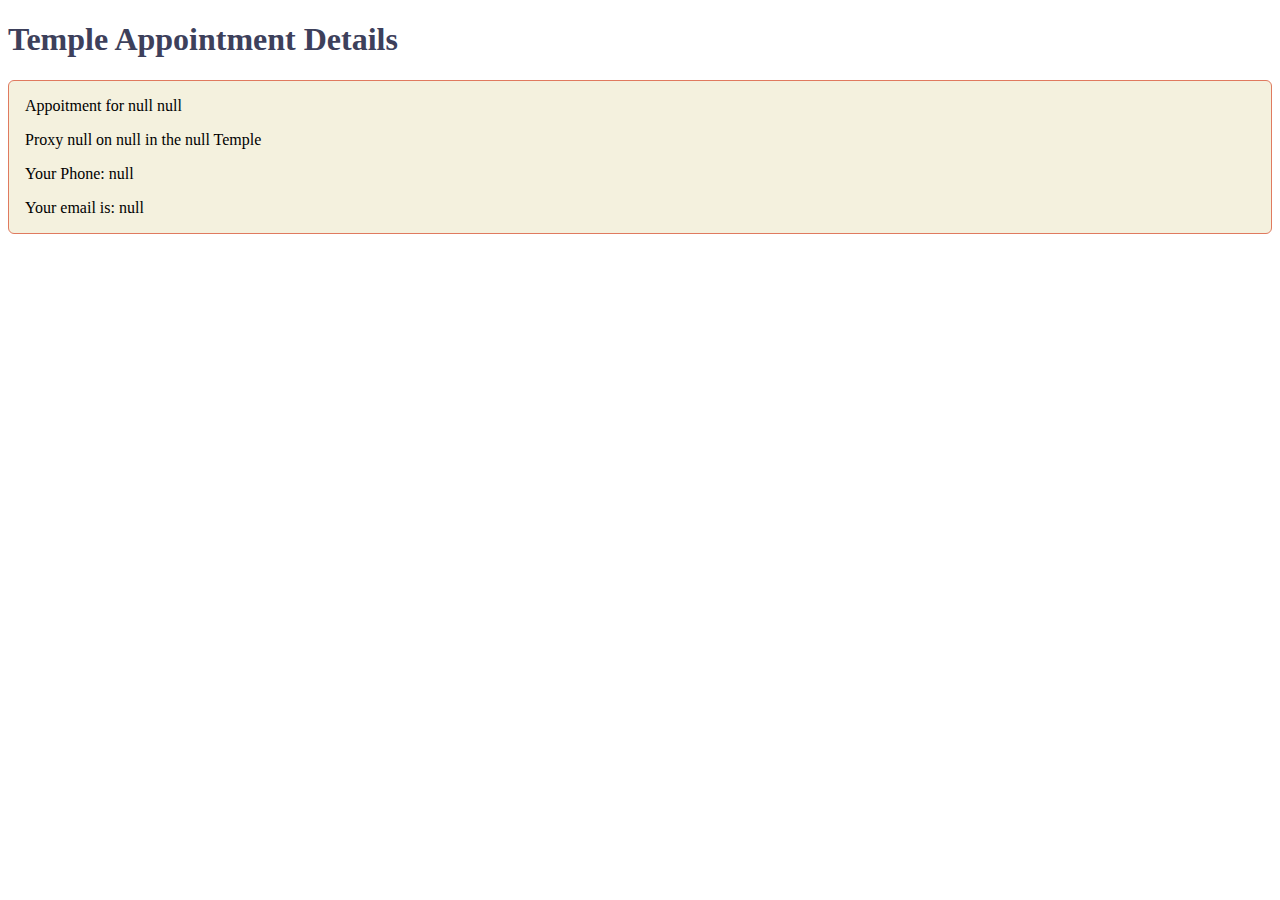
<file: week04/startHere/thanks.html>
<!DOCTYPE html>
<html lang="en">

<head>
  <meta charset="UTF-8">
  <meta name="viewport" content="width=device-width, initial-scale=1.0">
  <meta name="description" content="Web Lab Start File">
  <meta name="author" content="Paul Cheney">

  <link rel="stylesheet" href="styles/small.css">
  <link rel="stylesheet" href="styles/large.css">

  <title>Web Lab Start File</title>
</head>

<body>

  <main>
    <h1>Temple Appointment Details</h1>

    <div id="results"></div>

  </main>



  <script src="js/scripts.js"></script>
</body>
</html>
</file>
<file: styles/small.css>
:root {
    --primary: #2b2d42;
    --secondary: #8d99ae;
    --third: #edf2f4;
}

* {
    margin: 0;
    padding: 0;
    box-sizing: border-box;
}

body {
    font-family: "Roboto", sans-serif;
}

header {
    background-color: var(--primary);
    color: var(--third);
}

.logo {
    display: flex;
    align-items: center;
    padding: 10px 0 0 10px;
}

header span {
    margin-left: 10px;
    font-size: 24px;
}

nav {
    margin: 1rem auto;
}

#menu {
    font-size: 32px;
    border: 0;
    color: var(--third);
    background: none;
    position: absolute;
    top: 10px;
    right: 10px;
}

#menu::before {
    content: "☰";
}

#menu.open::before {
    content: "X";
}

.navigation {
    display: flex;
    list-style: none;
    flex-direction: column;
    justify-content: space-evenly;
    align-items: center;
    background-color: var(--primary);
}

.navigation a {
    width: 200px;
    display: none;
    font-size: 20px;
    text-align: center;
    text-decoration: none;
    padding: 1rem;
    color: var(--third);
    transition: font-size .5s ease-in-out;
}

.navigation a:hover {
    background-color: black;
    font-size: 24px;
}

.open {
    padding: 0;
}

.open a {
    display: block;
}

main {
    margin: 0 auto;
    padding: 1rem;
}

.buttons {
    display: flex;
    align-items: center;
    justify-content: center;
}

h1 {
    margin: 0;
}

section h2 {
    border-radius: 6px 6px 0 0;
    background-color: var(--primary);
    color: var(--third);
    padding: 20px;
    text-align: center;
}

section ul {
    padding: 0;
    padding-left: 20px;
    list-style-position: inside;
}

section li {
    margin: 20px;
}

section picture {
    display: block;
    margin: 1rem;
    text-align: center;
}

p {
    text-align: center;
    font-style: italic;
    margin: 10px;
}

picture img {
    width: 100%;
    height: auto;
}

.choice_btn {
    border: none;
    background-color: black;
    color: var(--third);
    padding: 5px 20px;
    border-radius: 5px;
    width: 150px;
    margin: 10px;
}

#courses {
    display: flex;
    flex-direction: column;
    justify-content: center;
    align-items: center; 
}

.btn {
    margin: 10px 0;
    padding: 10px;
    border: none;
    border-radius: 5px;
    width: 90%;
    font-weight: 700;
}

.completed {
    background-color: var(--secondary);
    color: black;
}

.incomplete {
    background-color: var(--third);
    color: var(--primary);
}

footer {
    background-color: var(--primary);
    color: var(--third);
    padding: 1rem;
    text-align: center;
}

.highlight {
    color: yellow;
}

dialog {
    border: 1px solid rgb(0 0 0 / 0.1);
    border-radius: 6px;
    padding: 20px;
    background-color: #fff;
    box-shadow: 0 0 3rem #777;
    width: 90%;
    max-width: 600px;
    margin: 0 auto;
    align-self: center;
}

::backdrop {
    background-color: rgb(0 0 0 / 0.5);
}

dialog button {
    position: absolute;
    top: 23px;
    right: 23px;
    padding: 10px 20px;
    border: 1ppx solid rgb(0 0 0 / 0.1);
}
</file>
<file: styles/larger.css>
@media screen and (min-width: 650px) {
    header {
        display: flex;
        flex-direction: column;
        align-items: center;
    }

    #menu {
        display: none;
    }  

    nav {
        margin: 0;
        
        width: 100%;
    }

    .navigation {
        display: flex;
        list-style: none;
        flex-direction: row;
        justify-content: space-between;
        align-items: center;
        background-color: black;
    }

    .navigation a {
        display: block;
        flex: 1 1 100%;
    }

    .navigation a:hover {
        color: yellow;
    }

    .grid {
        display: grid;
        grid-template-columns: 1fr 1fr 1fr 1fr;
        gap: 1rem;
    }

    section {
        box-shadow: 2px 2px 28px 0px rgba(0,0,0,0.75);;
    }

    section:nth-child(1) {
        grid-column: 1/3;
    }

    section:nth-child(2) {
        grid-column: 3/5;
    }

    section:nth-child(3) {
        grid-column: 1/5;
    }

    #courses {
        display: flex;
        flex-direction: row;
        flex-wrap: wrap;
        justify-content: center;
        gap: 10px;
    }
    
    .btn {
        width: 30%;
    }
}
</file>
<file: project/styles/index.css>
:root {
    --dark-grey: #2B2B2B;
    --white: #fff;
    --burnt-orange: #D96E30;
    --rusty-red: #8B2F24;
    --olive-green: #6A732A;
}

* {
    margin: 0;
    padding: 0;
    box-sizing: border-box;
}

body {
    font-family: 'Quantico', sans-serif;
    background-color: var(--dark-grey);
    color: var(--white);
}
 header {
    background-color: black;
    color: var(--white);
 }

 nav {
    margin: 1rem auto;
 }
 
 #menu {
    font-size: 32px;
    border: none;
    color: var(--white);
    background: none;
    position: absolute;
    top: 0;
    right: 0;
}

#menu::before {
    content: "☰";
    border: 0;
}

#menu.open::before {
    content: "X";
}

.navigation {
    list-style: none;
    display: flex;
    flex-direction: column;
    justify-content: space-evenly;
    align-items: center;
}

.navigation a {
    width: 150px;
    display: none;
    color: var(--white);
    text-align: center;
    text-decoration: none;
    padding: 1rem;
    font-size: 24px;
    transition: .5s;
}

.navigation a:hover {
    color: var(--rusty-red);
}

.open {
    padding: 0;
}

.open a {
    display: block;
}

.active {
    border-bottom: 2px solid #00ff00;
}

main {
    text-align: center;
    padding: 20px;
}

main h2 {
    color: #D7DEA6;
    font-size: 32px;
    padding-bottom: 10px;
}

main h3 {
    color: #D7DEA6;
    padding-top: 1rem;
    font-size: 28px;
}

main p {
    font-size: 20px;
}

main ul {
    list-style: none;
}

main li {
    padding: 5px;
    font-size: 20px;
}

iframe {
    margin: 20px;
}

.label {
    font-weight: 700;
}

.card {
    border: 1px solid var(--olive-green);
    margin: 20px;
    padding-bottom: 20px;
}

.card p {
    padding: 20px;
}

.card img {
    width: 100%;
    height: auto;
}

.card a {
    color: #D7DEA6;
    text-decoration: none;
}

.table-container {
    width: 80%;
    margin: 20px auto;
    overflow-x: auto;
}

table {
    width: 100%;
    border-collapse: collapse;
    background-color: #222;
}

th, td {
    border: 1px solid #444;
    padding: 12px;
    text-align: left;
}

th {
    background-color: #333;
    color: #ffcc00;
    font-weight: bold;
}

tr:nth-child(even) {
    background-color: #2a2a2a;
}

tr:hover {
    background-color: #3a3a3a;
}

#quiz-container {
    display: none;
    max-width: 600px;
    margin: auto;
    background: #292929;
    padding: 20px;
    border-radius: 10px;
    box-shadow: 0px 0px 15px rgba(255, 204, 0, 0.3);
  }
  
  .question {
    font-size: 1.4em;
    font-weight: bold;
    margin-bottom: 10px;
  }
  
  .options {
    display: flex;
    flex-direction: column;
  }
  
  .option {
    background: #444;
    color: #fff;
    border: 2px solid transparent;
    padding: 10px;
    margin: 5px;
    border-radius: 5px;
    cursor: pointer;
    transition: all 0.3s ease-in-out;
  }
  
  .option:hover {
    background: #ffcc00;
    color: #000;
    border-color: #fff;
  }
  
  .option.selected {
    background: #ff4500;
    color: #fff;
    border-color: #fff;
  }
  
  button {
    background: #ffcc00;
    color: #000;
    font-size: 1.2em;
    padding: 10px 15px;
    border: none;
    border-radius: 5px;
    cursor: pointer;
    margin-top: 10px;
  }
  
  button:hover {
    background: #ffa500;
  }

  #submit-btn {
    display: none;
}
  
  #score {
    font-size: 1.5em;
    font-weight: bold;
    margin-top: 15px;
    color: #00ff00;
  }

  iframe {
    border: none;
}

dialog::backdrop {
    background: rgba(0, 0, 0, 0.7);
}

dialog {
    position: absolute;
    top: 100px;
    left: 43%;
    border: none;
    border-radius: 10px;
    padding: 2rem;
    background-color: #1e1e1e;
    color: var(--white);
    max-width: 400px;
    width: 90%;
    box-shadow: 0 0 20px rgba(255, 204, 0, 0.3);
    font-family: 'Quantico', sans-serif;
}

dialog h2 {
    color: var(--olive-green);
    margin-bottom: 1rem;
    font-size: 1.6rem;
}

dialog form {
    display: flex;
    flex-direction: column;
    gap: 1rem;
}

dialog input[type="text"] {
    padding: 0.7rem;
    border-radius: 5px;
    border: 1px solid var(--olive-green);
    background-color: #2b2b2b;
    color: var(--white);
    font-size: 1rem;
}

 #modal-title {
    color: var(--olive-green);
 }

footer {
    text-align: center;
    padding: 1rem;
    font-size: 20px;
    background-color: black;
}

@media screen and (min-width: 600px) {
    header {
        display: flex;
        justify-content: space-between;
        align-items: center;
        padding: 0 20px;
    }

    #menu {
        display: none;
    }

    nav {
        margin: 0;
    }

    .navigation {
        flex-direction: row;
    }

    .navigation a {
        display: block;
        flex: 1 1 100%;
    }

    main {
        max-width: 2000px;
        margin: 0 auto;
    }

    .card {
        width: 400px;
        height: auto;
    }

    .cards {
        display: flex;
        flex-direction: row;
        justify-content: space-evenly;
        align-items: center;
    }

    iframe {
        width: 1000px;
        height: 500px;
    }

    .quiz-container {
        width: 90%;
        padding: 15px;
      }
    
      .option {
        font-size: 1em;
        padding: 8px;
      }
    
      button {
        font-size: 1em;
      }
}
</file>
<file: week04/startHere/styles/small.css>
*{box-sizing: border-box;}
html {
  -webkit-text-size-adjust: 100%; 
  -ms-text-size-adjust: 100%;
}

h1 {
  color: #3D405B;
}

form {
    margin: 1rem 2%;
  
    label {
      display: block;
      font-size: .8rem;
      color: purple;
      padding-top: .2rem;
    }
    h3 {
      font-size: .9rem;
      color: #E07A5F;
      margin: 1.5rem 0 .2rem 0;
      border-bottom: 1px solid #eee;
    }
  
    input[type=text],
    input[type=tel],
    input[type=date],
    input[type=email],
    select {
      display: block;
      margin: .1rem 0 1rem 0 ;
      padding: .3rem;
      border: 1px solid #999;
      border-radius: 4px;
      border-left-width: 5px;
      border-left-color:#555;
      font-size: 1rem;
      color: #3D405B;
      width: 250px;
    }
  
    input:required {border-left-color: #d70000;}
    input:focus {border-left-color: black; outline:none;}
    input:required:valid{border-left-color: green;}
  
    input[type=submit] {
      border: none;
      text-align: center;
      background-color: #3D405B;
      color: white;
      border-radius: 1rem;
      padding: .75rem 1.5rem;
      margin: 2rem 0;
      font-size: 1.2rem;
      -webkit-appearance: none;
      appearance: none;
    }
  }
  input:-webkit-autofill{
    -webkit-text-fill-color: #3D405B;
  }
  
  #results {
    background-color: #F4F1DE;
    padding: 0 1rem;
    border: 1px solid #E07A5F;
    border-radius: 6px;
  }
</file>
<file: week04/startHere/styles/large.css>
@media only screen and (min-width: 38rem) {


} /*end media query*/
</file>
<file: styles/prophets.css>
* {
    margin: 0;
    padding: 0;
    box-sizing: border-box;
}

h1 {
    text-align: center;
    margin: 1rem;
}

#cards {
    display: flex;
    flex-direction: column;
    align-items: center;
    justify-content: center;
}

section {
    margin: 1rem;
    text-align: center;
    background-color: cornflowerblue;
    padding: 20px;
}

img {
    margin: 10px;
}

@media screen and (min-width: 650px) {
    #cards {
        display: grid;
        grid-template-columns: repeat(auto-fill, minmax(500px, 1fr));
        gap: 20px;
    }
}
</file>
<file: chamber/styles/default.css>
:root {
    --primary-color: #2F4F4F;
    --secondary-color: #FFBF00;
    --accent-color: #708090;
    --neutral-color: #FAF9F6;
    --second-accent: #A0C263;
}

* {
    margin: 0;
    padding: 0;
    box-sizing: border-box;
}

body {
    font-family: 'Roboto', sans-serif;
}

h1, h2, h3, h4 {
    font-family: "Montserrat", sans-serif;
}

h1 {
    text-align: center;
}

header {
    display: flex;
    flex-direction: column;
    align-items: center;
    padding: 1rem;
    background-color: var(--primary-color);
    color: var(--neutral-color);
}

.logo {
    display: flex;
    align-items: center;
    padding: 10px 0 0 10px;
}

.logo img {
    width: 64px;
    height: auto;
    margin-right: 10px;
}

.logo .title {
    font-weight: 400;
    font-size: 24px;
}

#menu {
    font-size: 32px;
    border: 0;
    color: var(--third);
    background: none;
    position: absolute;
    top: 10px;
    right: 10px;
}

#menu::before {
    content: "☰";
}

#menu.open::before {
    content: "X";
}

.nav_links li {
    list-style: none;
}

.nav_links a {
    display: block;
    width: 200px;
    font-size: 20px;
    text-align: center;
    text-decoration: none;
    padding: 1rem;
    color: var(--third);
    transition: .5s;
}

.nav_links a:hover {
    background-color: black;
}

nav {
    display: grid;
    grid-template-rows: 0fr;
    transition: grid-template-rows 0.5s ease-out;
}

nav ul {
    overflow: hidden;
}

nav.open {
    grid-template-rows: 1fr;
}

footer {
    background-color: var(--primary-color);
    color: var(--neutral-color);
    padding: 1rem 0;
}

footer p:nth-child(1) {
    font-weight: 700;
}

footer .social-icons {
    display: flex;
    align-items: center;
    justify-content: space-evenly;
    margin: 1rem auto;
}

.active {
    border-bottom: 4px solid var(--second-accent);
}

.sidebar {
    background: #dafffd;
    padding: 10px;
    border-left: 3px solid #007bff;
    font-size: 16px;
    color: #333;
    position: fixed;
    right: 0;
    bottom: 150px;
    width: 250px;
    box-shadow: -2px 0 5px rgba(0, 0, 0, 0.1);
}

@media screen and (min-width: 650px) {
    header {
        align-items: center;
        flex-direction: row;
        justify-content: space-between;
    }

    #menu {
        display: none;
    }

    nav {
        grid-template-rows: 1fr;
    }

    .nav_links {
        display: flex;
        flex-direction: row;
        justify-content: flex-end;
    }

    footer {
        display: flex;
        flex-direction: row;
        align-items: center;
        justify-content: space-evenly;
    }

    footer .social-icons {
        margin: 0;
    }
}
</file>
<file: chamber/styles/discover.css>
:root {
    --primary-color: #2F4F4F;
    --secondary-color: #FFBF00;
    --accent-color: #708090;
    --neutral-color: #FAF9F6;
    --second-accent: #A0C263;
}

#cards section {
    display: grid;
    grid-template-areas: 
    "name"
    "photo"
    "address"
    "description"
    "button"
    ;
    background-color: var(--neutral-color);
    margin: 1rem;
    overflow: hidden;
    box-shadow: 0 0 10px #333;
}

#cards h2 {
    grid-area: name;
    margin: 0;
}

#cards figure {
    grid-area: photo;
}

#cards p {
    margin-top: 6px;
    grid-area: description;
}

#cards address {
    margin-top: 6px;
    grid-area: address;
}

#cards button {
    padding: 10px 20px;
    background-color: var(--secondary-color);
    cursor: pointer;
    width: 150px;
    margin: 5px 0;
    grid-area: button;
}

#cards button:hover {
    background-color: yellow;
}

@media screen and (min-width: 640px) {
    #cards section {
        grid-template-areas: 
        "photo name"
        "photo address"
        "photo description"
        "photo button"
        ;
    }
}

@media screen and (min-width: 1024px) {
    #cards {
        display: grid;
        grid-template-columns: 1fr 1fr;
    }

    #cards figure:hover {
        transform: scale(1.2);
        transition: .3s ease-in-out;
    }
}
</file>
<file: chamber/styles/join.css>
:root {
    --primary-color: #2F4F4F;
    --secondary-color: #FFBF00;
    --accent-color: #708090;
    --neutral-color: #FAF9F6;
    --second-accent: #A0C263;
}

main {
    display: grid;
    grid-template-columns: 1fr;
}

h2 {
    color: #003B7A;
}

.form_container {
    display: flex;
    flex-direction: column;
    justify-content: center;
    align-items: center;
}

form {
    display: flex;
    flex-direction: column;
    align-items: flex-start;
    margin: 20px;
}

label {
    display: block;
    font-size: 18px;
}

input, textarea, select {
    margin-bottom: 10px;
    background-color: #f0f8ff;
    border-radius: 6px;
    padding: 5px;
    width: 400px;
}

input[required] {
    border-left: 5px solid red;
    padding: 8px;
    font-size: 14px;
    border-radius: 6px;
}

button {
    padding: 10px 20px;
    background-color: var(--secondary-color);
    border-radius: 6px;
    cursor: pointer;
    font-weight: 500;
}

button:hover {
    background-color: var(--second-accent);
}

  .membership-cards {
    display: flex;
    flex-direction: column;
    align-items: center;
    gap: 20px;
    margin: 20px 0;
    justify-content: flex-start;
  }

  .card {
    background-color: #f4f4f4;
    border: 1px solid #ddd;
    padding: 20px;
    width: 250px;
    text-align: center;
    border-radius: 8px;
    opacity: 0;
    transform: translateY(20px);
    animation: fadeInUp 1s forwards; 
  }

  @keyframes fadeInUp {
    0% {
        opacity: 0;
        transform: translateY(20px);
    }
    100% {
        opacity: 1;
        transform: translateY(0); /* End at the normal position */
    }
}

.card:nth-child(1) {
    animation-delay: 0.2s;
}

.card:nth-child(2) {
    animation-delay: 0.4s;
}

.card:nth-child(3) {
    animation-delay: 0.6s;
}

.card:nth-child(4) {
    animation-delay: 0.8s;
}
  
.card h3 {
    margin-bottom: 10px;
}
  
.card p {
    margin-bottom: 15px;
}
  
.card button {
    color: #003B7A;
    background: none;
    border: none;
    text-decoration: underline;
    cursor: pointer;
}
  
.card button:hover {
    text-decoration: none;
}

dialog {
    padding: 20px;
    border-radius: 8px;
    max-width: 500px;
    margin: 20px auto;
    background-color: #fff;
    border: 1px solid #ddd;
}
  
button.close-dialog {
    background-color: #007bff;
    color: white;
    padding: 10px 15px;
    border: none;
    border-radius: 5px;
    cursor: pointer;
}
  
button.close-dialog:hover {
    background-color: #0056b3;
}

#results {
    background-color: #F4F1DE;
    border: 1px solid #E07A5F;
    border-radius: 6px;
    margin: 20px;
    padding: 20px;
    line-height: 1.6;
    text-align: center;
}
  
@media screen and (min-width: 768px) {
    main {
        grid-template-columns: 1fr 1fr;
    }

    h1 {
        grid-column: 1/3;
    }

    .form_container {
        grid-column: 1;
    }

    .membership-cards {
        grid-column: 2;
    }

    #results {
        grid-column: 1/3;
        align-self: center;
    }
}
</file>
<file: project/styles/siteplan.css>
body {
    font-family: "Quantico", serif;
    background-color: #2B2B2B;
    color: #fff;
}

.label {
    color: greenyellow;
}

a {
    color: #fff;
}
</file>
